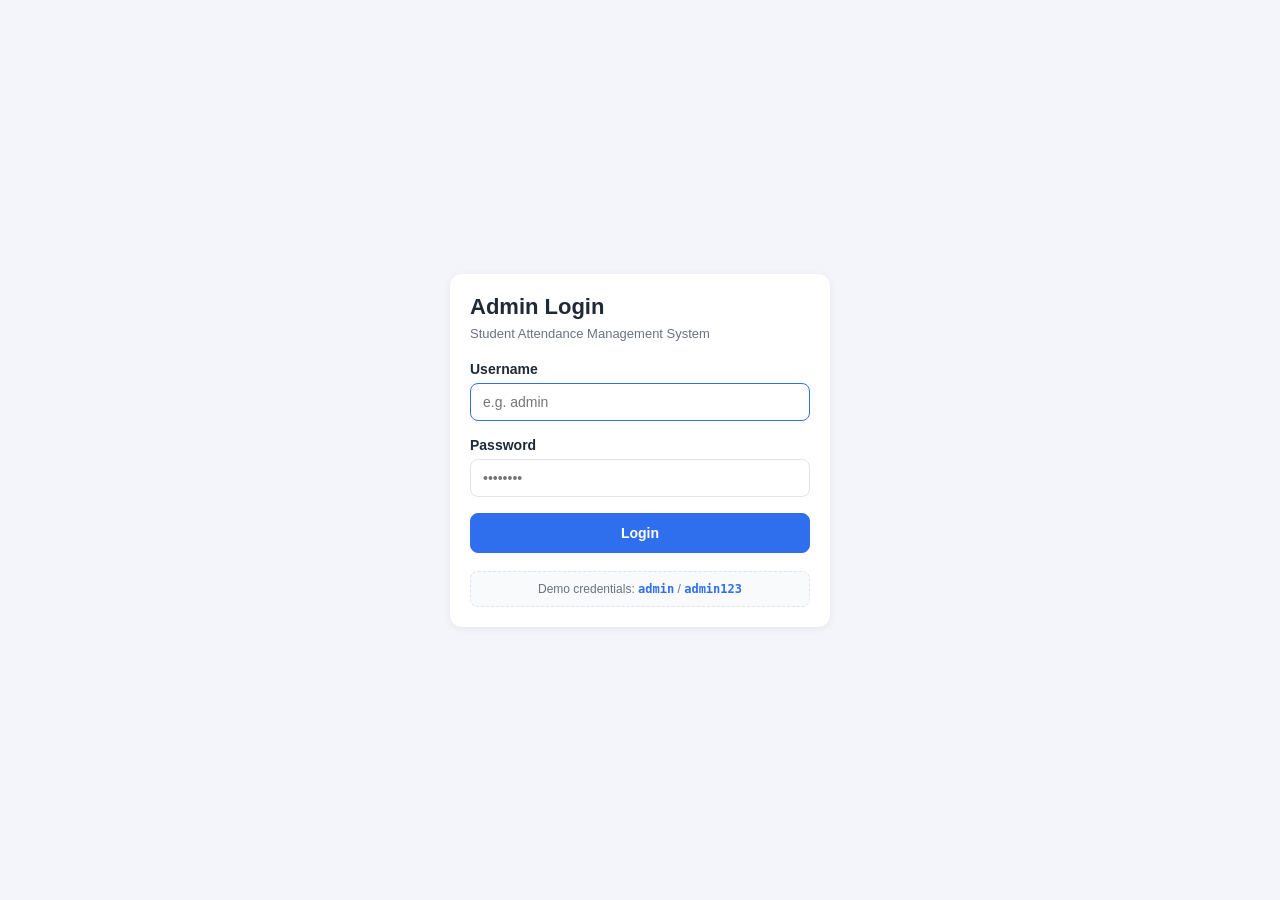
<file: target/classes/static/login.html>
<!DOCTYPE html>
<html lang="en">
<head>
    <meta charset="UTF-8">
    <meta name="viewport" content="width=device-width, initial-scale=1.0">
    <title>Admin Login - Student Attendance Management System</title>
    <link rel="stylesheet" href="style.css">
    <style>
        .login-wrapper {
            min-height: 100vh;
            display: flex;
            flex-direction: column;
            justify-content: center;
            align-items: center;
            padding: 20px;
        }
        .login-card {
            width: 100%;
            max-width: 380px;
        }
        .login-card h2 {
            margin: 0 0 6px;
            font-size: 22px;
            color: var(--text);
        }
        .login-card .subtitle {
            margin: 0 0 20px;
            font-size: 13px;
            color: var(--muted);
        }
        .login-card .field {
            margin-bottom: 16px;
        }
        .login-btn {
            width: 100%;
            padding: 11px;
            font-weight: 600;
        }
        .demo-hint {
            margin-top: 18px;
            padding: 10px 14px;
            background: #f8fafc;
            border: 1px dashed var(--border);
            border-radius: 8px;
            font-size: 12px;
            color: var(--muted);
            text-align: center;
        }
        .demo-hint code {
            color: var(--primary);
            font-weight: 600;
        }
        .login-alert {
            display: none;
            padding: 10px 14px;
            border-radius: 8px;
            font-size: 13px;
            margin-bottom: 16px;
            background: #fdeaea;
            color: #a12a2a;
            border: 1px solid #f8b4b4;
        }
    </style>
</head>
<body>
    <div class="login-wrapper">
        <div class="card login-card">
            <h2>Admin Login</h2>
            <p class="subtitle">Student Attendance Management System</p>

            <div id="login-alert" class="login-alert"></div>

            <form id="login-form">
                <div class="field">
                    <label for="username">Username</label>
                    <input type="text" id="username" name="username" placeholder="e.g. admin" required autofocus autocomplete="username">
                </div>
                <div class="field">
                    <label for="password">Password</label>
                    <input type="password" id="password" name="password" placeholder="••••••••" required autocomplete="current-password">
                </div>
                <button type="submit" id="login-submit-btn" class="btn primary login-btn">Login</button>
            </form>

            <div class="demo-hint">
                Demo credentials: <code>admin</code> / <code>admin123</code>
            </div>
        </div>
    </div>

    <script>
        const form = document.getElementById("login-form");
        const alertBox = document.getElementById("login-alert");
        const submitBtn = document.getElementById("login-submit-btn");

        form.addEventListener("submit", async (e) => {
            e.preventDefault();
            alertBox.style.display = "none";
            submitBtn.disabled = true;
            submitBtn.textContent = "Logging in...";

            const username = document.getElementById("username").value.trim();
            const password = document.getElementById("password").value;

            try {
                const response = await fetch("/api/auth/login", {
                    method: "POST",
                    headers: { "Content-Type": "application/json" },
                    body: JSON.stringify({ username, password })
                });

                const data = await response.json().catch(() => ({}));

                if (response.ok && data.success) {
                    window.location.href = "/dashboard";
                } else {
                    alertBox.textContent = data.message || "Invalid username or password";
                    alertBox.style.display = "block";
                }
            } catch (err) {
                alertBox.textContent = "Unable to connect to the server. Please try again.";
                alertBox.style.display = "block";
            } finally {
                submitBtn.disabled = false;
                submitBtn.textContent = "Login";
            }
        });
    </script>
</body>
</html>
</file>
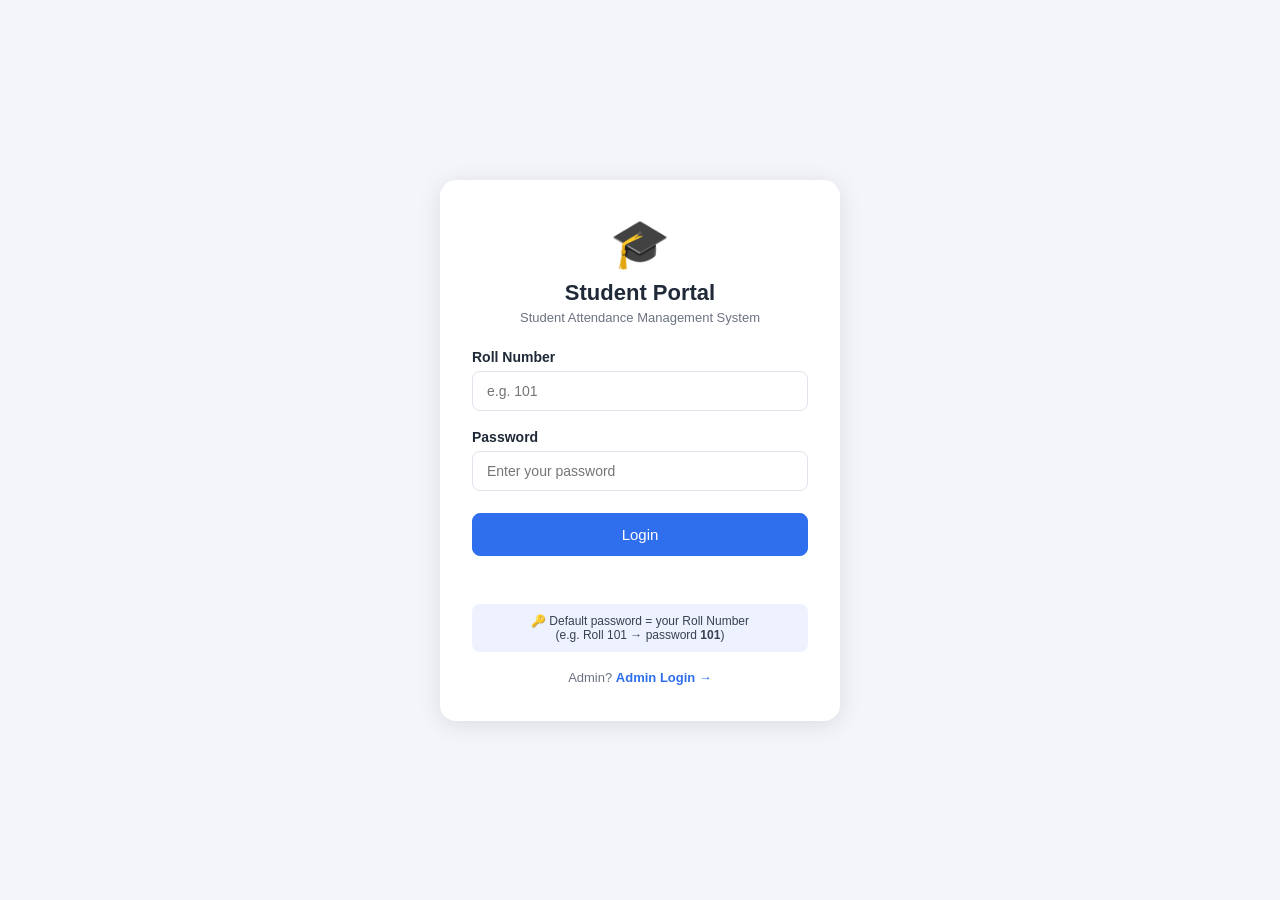
<file: target/classes/static/student-login.html>
<!DOCTYPE html>
<html lang="en">
<head>
    <meta charset="UTF-8">
    <meta name="viewport" content="width=device-width, initial-scale=1.0">
    <title>Student Login – Student Attendance System</title>
    <link rel="stylesheet" href="style.css">
    <style>
        body { display: flex; align-items: center; justify-content: center; min-height: 100vh; background: var(--bg); }
        .login-box {
            background: var(--card);
            border-radius: 16px;
            padding: 36px 32px;
            width: 100%;
            max-width: 400px;
            box-shadow: 0 4px 24px rgba(0,0,0,0.10);
        }
        .login-logo { text-align: center; margin-bottom: 24px; }
        .login-logo .icon { font-size: 48px; }
        .login-logo h1 { margin: 8px 0 4px; font-size: 22px; }
        .login-logo p  { margin: 0; color: var(--muted); font-size: 13px; }
        .login-box .field { margin-bottom: 18px; }
        .login-box .field label { display: block; font-weight: 600; margin-bottom: 6px; font-size: 14px; }
        .login-box .field input {
            width: 100%; padding: 11px 14px;
            border: 1px solid var(--border); border-radius: 8px; font-size: 14px;
        }
        .login-box .field input:focus { outline: none; border-color: var(--primary); }
        .login-box .btn { width: 100%; padding: 12px; font-size: 15px; margin-top: 4px; }
        #login-error { color: var(--danger); font-size: 13px; text-align: center; min-height: 20px; margin-top: 10px; }
        .hint-box {
            background: #eef2ff; border-radius: 8px; padding: 10px 14px;
            font-size: 12px; color: #374151; margin-top: 18px; text-align: center;
        }
        .switch-link { text-align: center; margin-top: 18px; font-size: 13px; color: var(--muted); }
        .switch-link a { color: var(--primary); text-decoration: none; font-weight: 600; }
    </style>
</head>
<body>
    <div class="login-box">
        <div class="login-logo">
            <div class="icon">🎓</div>
            <h1>Student Portal</h1>
            <p>Student Attendance Management System</p>
        </div>

        <div class="field">
            <label for="s-rollno">Roll Number</label>
            <input type="text" id="s-rollno" placeholder="e.g. 101" autocomplete="username">
        </div>
        <div class="field">
            <label for="s-password">Password</label>
            <input type="password" id="s-password" placeholder="Enter your password" autocomplete="current-password">
        </div>

        <button id="s-login-btn" class="btn primary">Login</button>
        <div id="login-error"></div>

        <div class="hint-box">
            🔑 Default password = your Roll Number<br>
            (e.g. Roll 101 → password <strong>101</strong>)
        </div>

        <div class="switch-link">
            Admin? <a href="/login">Admin Login →</a>
        </div>
    </div>

    <script>
        async function doLogin() {
            const rollNo    = document.getElementById('s-rollno').value.trim();
            const password  = document.getElementById('s-password').value;
            const errorEl   = document.getElementById('login-error');
            const btn       = document.getElementById('s-login-btn');
            errorEl.textContent = '';

            if (!rollNo || !password) {
                errorEl.textContent = 'Please enter roll number and password.';
                return;
            }
            btn.disabled = true;
            btn.textContent = 'Logging in…';
            try {
                const res = await fetch('/api/auth/student-login', {
                    method: 'POST',
                    headers: { 'Content-Type': 'application/json' },
                    body: JSON.stringify({ username: rollNo, password })
                });
                const body = await res.json();
                if (res.ok && body.success) {
                    window.location.href = '/student-dashboard.html';
                } else {
                    errorEl.textContent = body.message || 'Invalid credentials.';
                    btn.disabled = false;
                    btn.textContent = 'Login';
                }
            } catch (e) {
                errorEl.textContent = 'Network error. Please try again.';
                btn.disabled = false;
                btn.textContent = 'Login';
            }
        }

        document.getElementById('s-login-btn').addEventListener('click', doLogin);
        document.getElementById('s-password').addEventListener('keydown', e => {
            if (e.key === 'Enter') doLogin();
        });
    </script>
</body>
</html>
</file>
<file: target/classes/static/style.css>
:root {
    --primary: #2f6fed;
    --primary-dark: #2257c4;
    --danger: #d64545;
    --ok: #1f9d55;
    --bg: #f3f5fa;
    --card: #ffffff;
    --text: #1f2937;
    --muted: #6b7280;
    --border: #dfe3ec;
}

* { box-sizing: border-box; }

body {
    margin: 0;
    font-family: "Segoe UI", Arial, sans-serif;
    background: var(--bg);
    color: var(--text);
}

.topbar {
    background: var(--primary);
    color: #fff;
    padding: 18px 20px;
}
.topbar-inner {
    max-width: 1000px;
    margin: 0 auto;
    display: flex;
    justify-content: space-between;
    align-items: center;
    gap: 16px;
    flex-wrap: wrap;
}
.topbar-title h1 { margin: 0 0 4px; font-size: 24px; }
.topbar-title p { margin: 0; opacity: 0.85; font-size: 14px; }
.topbar-auth {
    display: flex;
    align-items: center;
    gap: 10px;
}
.admin-badge {
    background: rgba(255, 255, 255, 0.2);
    color: #fff;
    padding: 4px 10px;
    border-radius: 12px;
    font-size: 13px;
    font-weight: 600;
}

.tabs {
    display: flex;
    justify-content: center;
    gap: 8px;
    padding: 14px 16px 0;
    flex-wrap: wrap;
}
.tab {
    border: 1px solid var(--border);
    background: #fff;
    padding: 10px 20px;
    border-radius: 8px;
    cursor: pointer;
    font-size: 14px;
}
.tab.active { background: var(--primary); border-color: var(--primary); color: #fff; }

.container { max-width: 1000px; margin: 18px auto; padding: 0 16px; }
.tab-panel { display: grid; gap: 20px; }
.tab-panel[hidden] { display: none; }

.card {
    background: var(--card);
    border-radius: 12px;
    padding: 20px;
    box-shadow: 0 2px 8px rgba(0, 0, 0, 0.06);
}
.card[hidden] { display: none; }
.card h2 { margin-top: 0; }

.badge {
    background: var(--primary);
    color: #fff;
    border-radius: 12px;
    font-size: 13px;
    padding: 2px 10px;
    vertical-align: middle;
}

.form-grid {
    display: grid;
    grid-template-columns: repeat(auto-fit, minmax(220px, 1fr));
    gap: 16px;
}
.field label { display: block; font-weight: 600; margin-bottom: 6px; font-size: 14px; }
.field input {
    width: 100%;
    padding: 10px 12px;
    border: 1px solid var(--border);
    border-radius: 8px;
    font-size: 14px;
}
.field input:focus { outline: none; border-color: var(--primary); }
.field .error { color: var(--danger); display: block; min-height: 16px; margin-top: 4px; }

.actions { margin-top: 16px; display: flex; gap: 10px; flex-wrap: wrap; }
.btn {
    padding: 10px 18px;
    border: 1px solid var(--border);
    border-radius: 8px;
    background: #fff;
    cursor: pointer;
    font-size: 14px;
}
.btn[hidden] { display: none; }
.btn.primary { background: var(--primary); border-color: var(--primary); color: #fff; }
.btn.primary:hover { background: var(--primary-dark); }
.btn.danger { background: var(--danger); border-color: var(--danger); color: #fff; }
.btn.small { padding: 6px 12px; font-size: 13px; }

.toast {
    position: fixed;
    top: 16px;
    right: 16px;
    padding: 12px 18px;
    border-radius: 8px;
    font-size: 14px;
    z-index: 10;
    box-shadow: 0 4px 12px rgba(0, 0, 0, 0.15);
}
.toast[hidden] { display: none; }
.toast.success { background: #e6f6ec; color: #1b6b3a; }
.toast.error { background: #fdeaea; color: #a12a2a; }

.list-header { display: flex; justify-content: space-between; align-items: center; flex-wrap: wrap; gap: 12px; }
.list-header h2 { margin: 0; }
.list-header .actions { margin: 0; }

.table-wrap { overflow-x: auto; margin-top: 14px; }
table { width: 100%; border-collapse: collapse; }
th, td { text-align: left; padding: 10px 12px; border-bottom: 1px solid var(--border); font-size: 14px; }
th { background: #f7f8fc; color: var(--muted); }
tr.low td { background: #fff5f5; }

.empty { text-align: center; color: var(--muted); padding: 16px 0 4px; }
.summary { margin-top: 0; font-weight: 600; }

input[type="checkbox"] { width: 20px; height: 20px; cursor: pointer; }

.bar { background: #e8ebf3; border-radius: 6px; height: 10px; width: 140px; display: inline-block; vertical-align: middle; margin-right: 8px; overflow: hidden; }
.bar > span { display: block; height: 100%; background: var(--ok); }
.bar > span.low { background: var(--danger); }

.status-ok { color: var(--ok); font-weight: 600; }
.status-low { color: var(--danger); font-weight: 600; }

/* Dashboard Styles */
.stats-grid {
    display: grid;
    grid-template-columns: repeat(auto-fit, minmax(210px, 1fr));
    gap: 16px;
}
.stat-card {
    display: flex;
    align-items: center;
    gap: 16px;
    padding: 18px 20px;
}
.stat-icon {
    font-size: 28px;
    line-height: 1;
    background: #eef2ff;
    padding: 12px;
    border-radius: 12px;
}
.stat-info {
    display: flex;
    flex-direction: column;
}
.stat-label {
    font-size: 13px;
    color: var(--muted);
    font-weight: 600;
    margin-bottom: 4px;
}
.stat-value {
    font-size: 24px;
    font-weight: 700;
    color: var(--text);
}
.stat-subtext {
    font-size: 12px;
    color: var(--muted);
    margin-top: 2px;
}
.text-danger {
    color: var(--danger) !important;
}
.quick-nav-grid {
    display: grid;
    grid-template-columns: repeat(auto-fit, minmax(240px, 1fr));
    gap: 14px;
    margin-top: 10px;
}
.quick-nav-btn {
    display: flex;
    align-items: center;
    gap: 14px;
    padding: 14px 16px;
    background: #f8fafc;
    border: 1px solid var(--border);
    border-radius: 10px;
    cursor: pointer;
    text-align: left;
    transition: all 0.2s ease;
}
.quick-nav-btn:hover {
    background: #fff;
    border-color: var(--primary);
    box-shadow: 0 4px 12px rgba(47, 111, 237, 0.12);
    transform: translateY(-2px);
}
.quick-nav-icon {
    font-size: 24px;
}
.quick-nav-btn strong {
    display: block;
    font-size: 14px;
    color: var(--text);
    margin-bottom: 2px;
}
.quick-nav-btn p {
    margin: 0;
    font-size: 12px;
    color: var(--muted);
}
</file>
